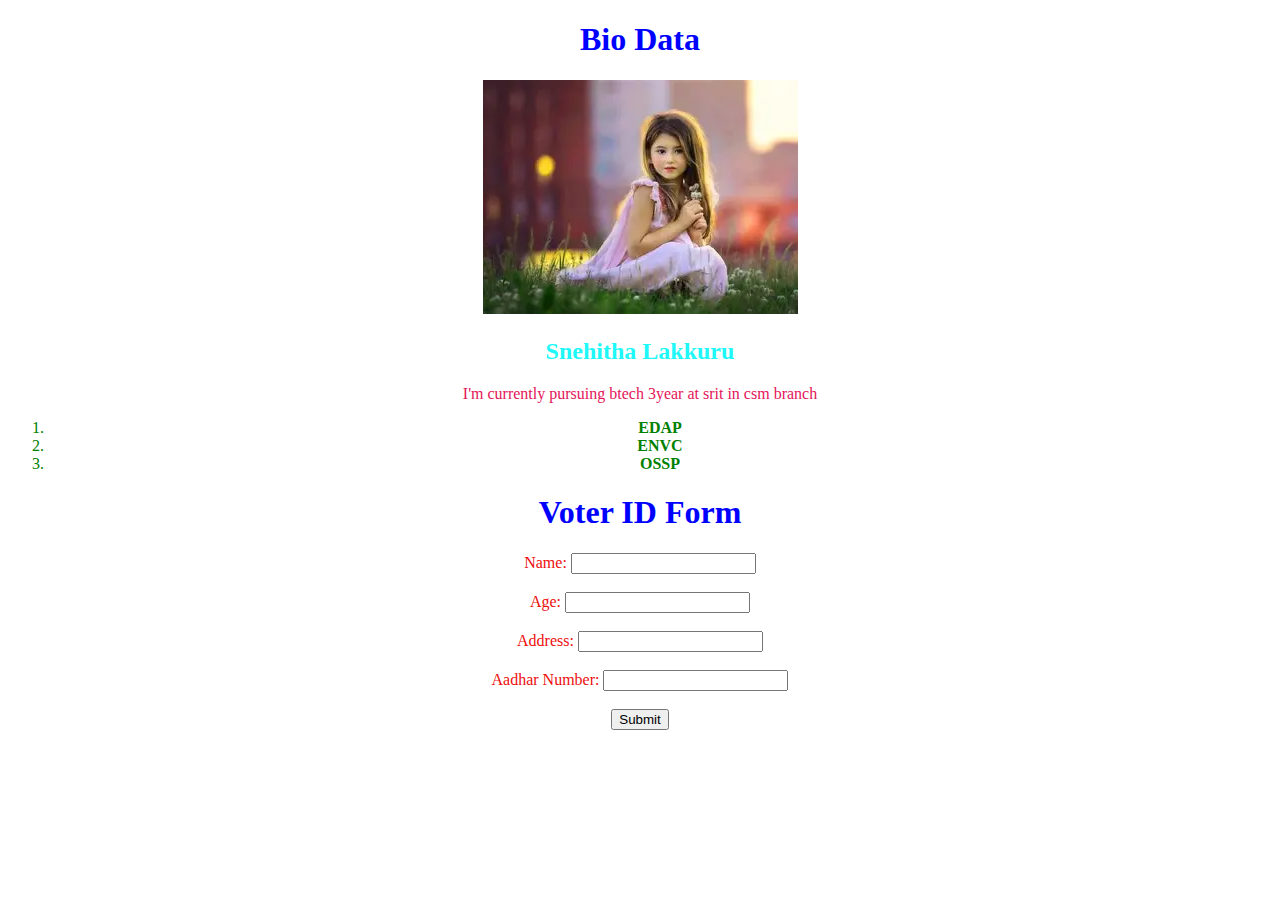
<file: frontend/index.html>
<!DOCTYPE html>
<html lang="en">
<head>
    <meta charset="UTF-8">
    <meta name="viewport" content="width=device-width, initial-scale=1.0">
    <title>Document</title>
    <link rel="stylesheet" href="style.css">
</head>
<body>
    <h1>Bio  Data</h1>
    <img src="../resources/image.jpg" alt="Profile Image">
    <h2>Snehitha Lakkuru</h2>
    <p>I'm currently pursuing btech 3year at srit in csm branch</p>
    <ol>
        <li><strong>EDAP</strong></li>
        <li><strong>ENVC</strong></li>
        <li><strong>OSSP</strong></li>
    </ol>
    <h1>Voter ID Form</h1>
        <form>
            <label for="name">Name:</label>
            <input type="text" id="name" name="name" required><br><br>

            <label for="age">Age:</label>
            <input type="number" id="age" name="age" required><br><br>

            <label for="address">Address:</label>
            <input type="text" id="address" name="address" required><br><br>
            <label for="aadhar">Aadhar Number:</label>
            <input type="text" id="aadhar" name="aadhar" required><br><br>

            <input type="submit" value="Submit">
        </form>

</body>
</html>
</file>
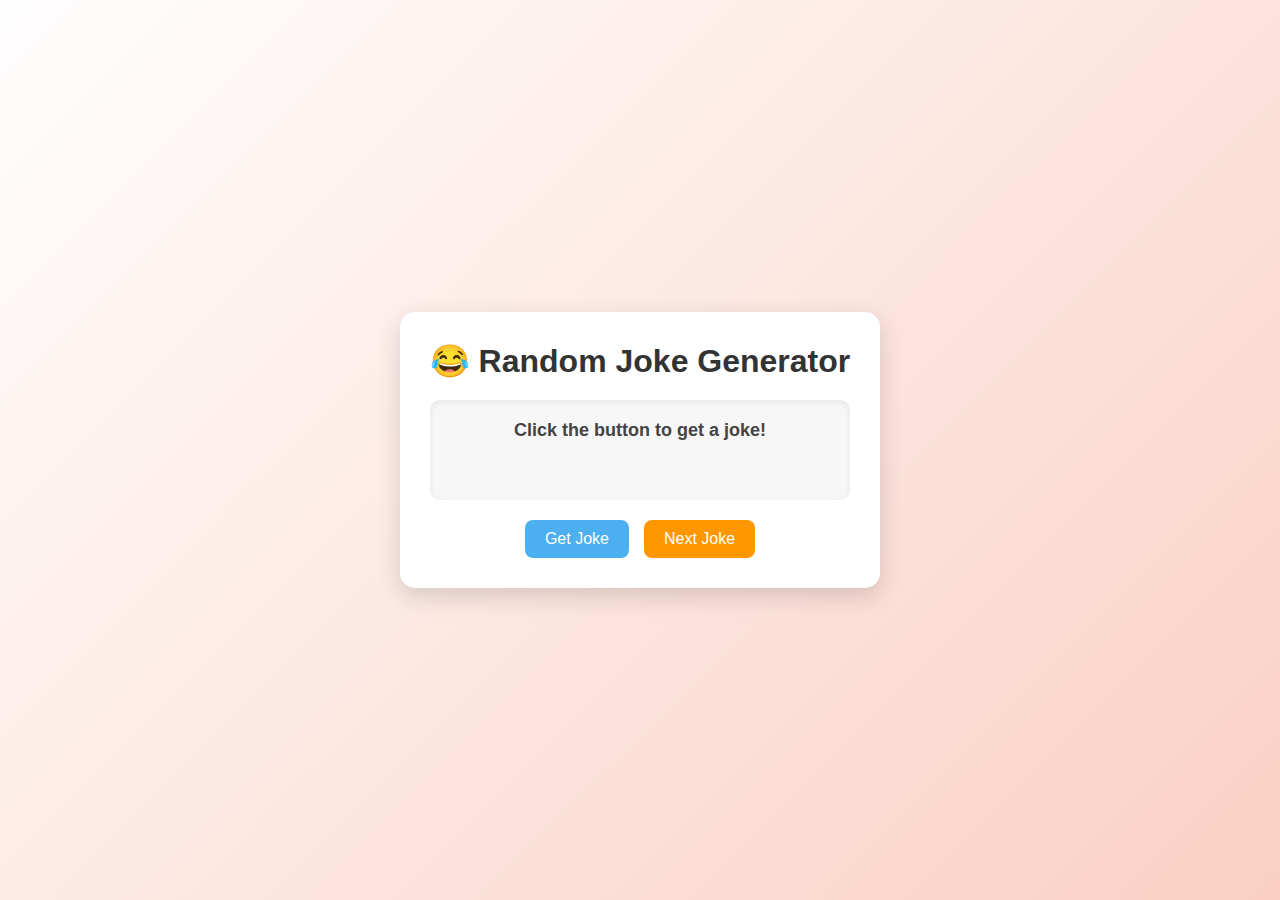
<file: joke/index.html>
<!DOCTYPE html>
<html lang="en">
<head>
  <meta charset="UTF-8">
  <meta name="viewport" content="width=device-width, initial-scale=1.0">
  <title>Random Joke Generator</title>
  <link rel="stylesheet" href="style.css">
</head>
<body>
  <div class="container">
    <h1>😂 Random Joke Generator</h1>
    <div id="joke-box" class="joke-box">
      <p class="setup">Click the button to get a joke!</p>
      <p class="punchline"></p>
    </div>
    <div class="btn-group">
      <button id="getJokeBtn">Get Joke</button>
      <button id="nextJokeBtn" disabled>Next Joke</button>
    </div>
  </div>

  <script src="script.js"></script>
</body>
</html>
</file>
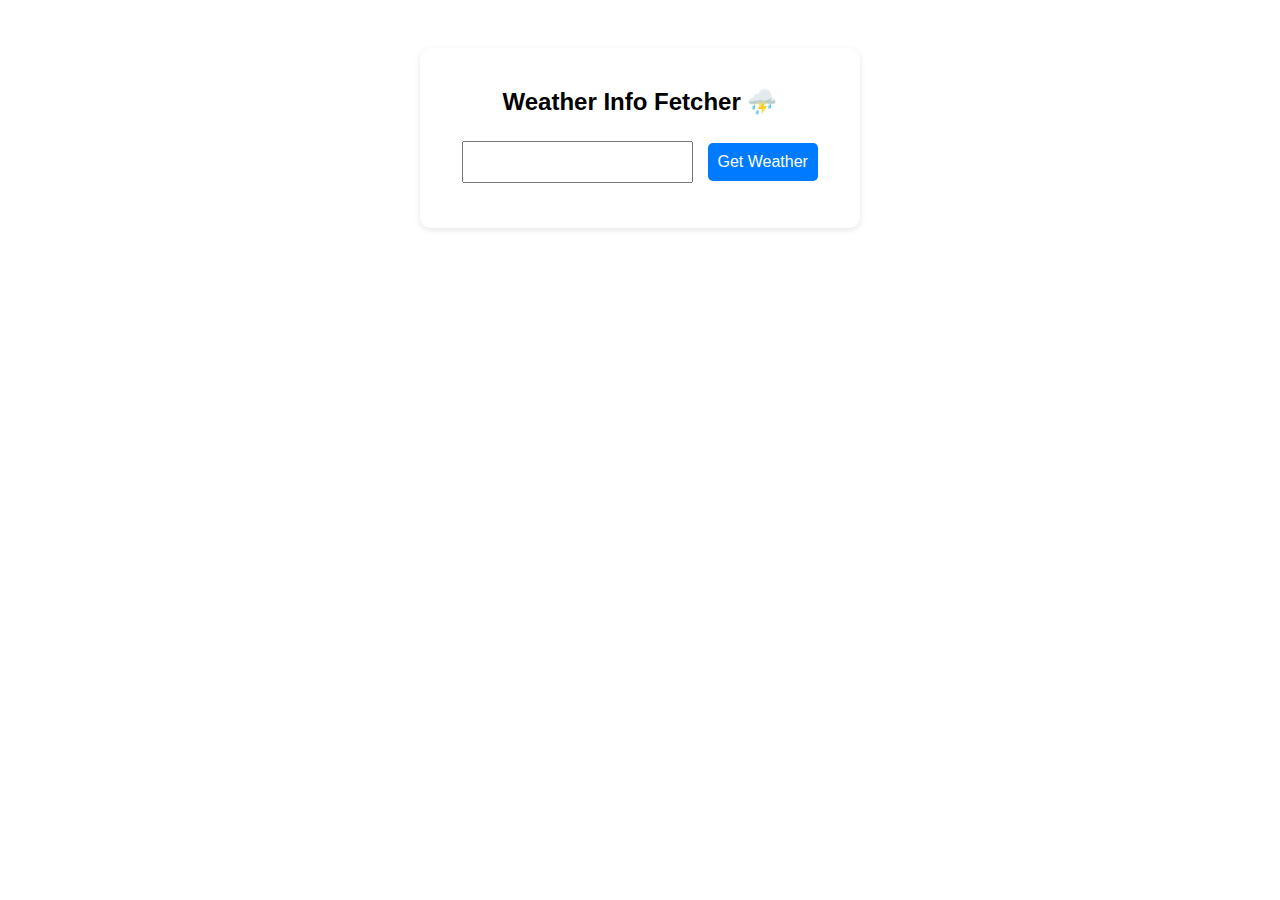
<file: weather/index.html>
<!DOCTYPE html>
<html lang="en">
<head>
    <meta charset="UTF-8">
    <meta name="viewport" content="width=device-width, initial-scale=1.0">
    <title>Ajax and Json</title>
    <link rel="stylesheet" href="style.css">
</head>
<body>
    <section>
        <h2>Weather Info Fetcher ⛈️</h2>
        <input type="text" id="cityInput">
        <button id="fetchWeatherBtn">Get Weather</button>
        <div id="weather"></div>
    </section>
    
    <script src="https://code.jquery.com/jquery-3.6.0.min.js"></script>
    <script src="script.js"></script>
</body>
</html>
</file>
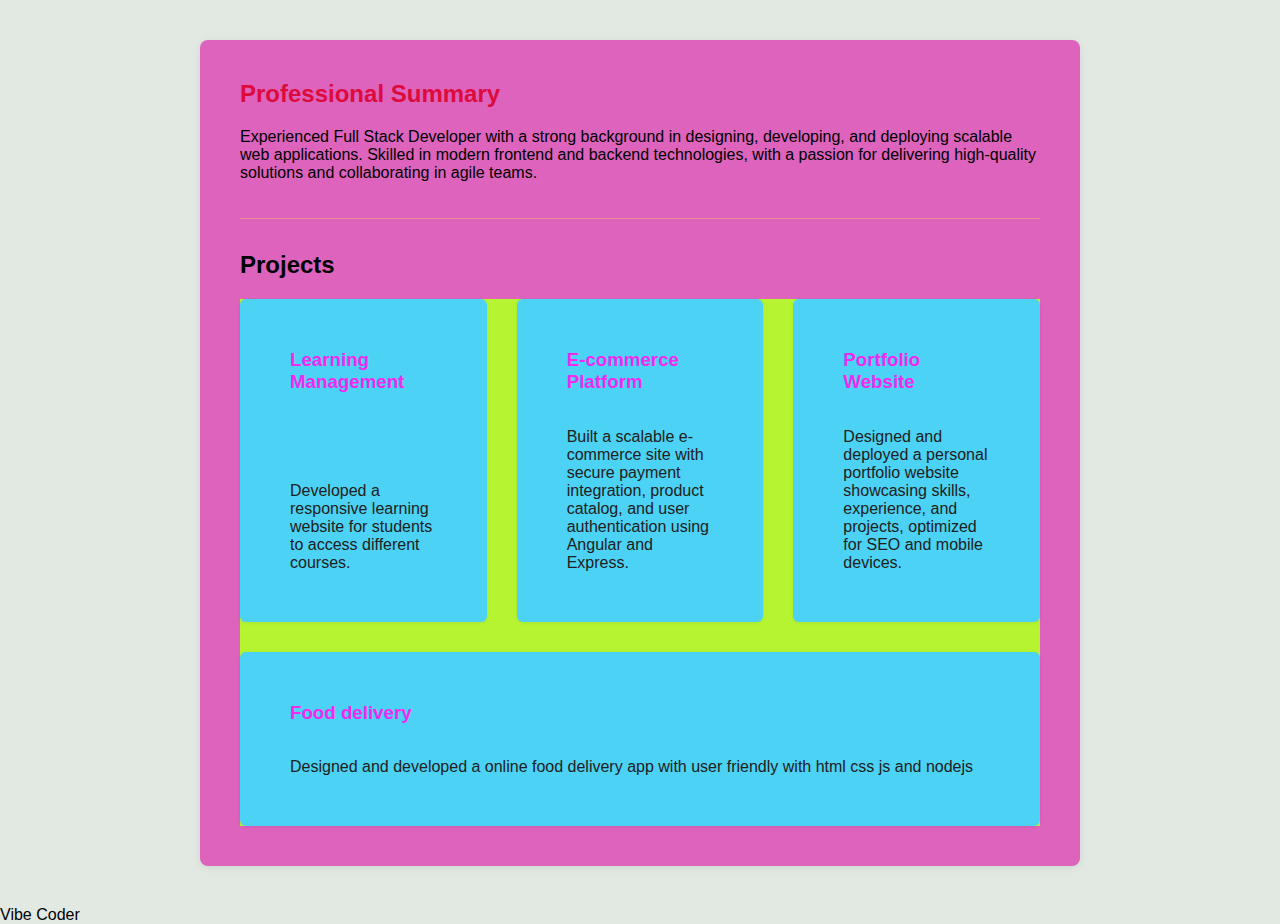
<file: frontend/div.html>
<!DOCTYPE html>
<html lang="en">
<head>
    <meta charset="UTF-8">
    <title>Professional Summary & Projects</title>
    <meta name="viewport" content="width=device-width, initial-scale=1">
    <style>
        body {
            font-family: Arial, sans-serif;
            background: #e2e8e2;
            margin: 0;
            padding: 0;
        }
        .container {
            max-width: 800px;
            margin: 40px auto;
            background: #dd63bc;
            padding: 40px;
            border-radius: 8px;
            box-shadow: 0 2px 8px rgba(0,0,0,0.08);
        }
        .summary {
            margin-bottom: 32px;
            padding-bottom: 20px;
            border-bottom: 1px solid #ef8e8e;
        }
        .summary h2 {
            margin-top: 0;
            color: #dc0b3c;
        }
        .cards {
            display: flex;
            flex-wrap: wrap;
            gap: 30px;
            background-color: rgb(182, 244, 49);
        }
        .card {
            background: #4bd2f4;
            border-radius: 6px;
            box-shadow: 0 1px 4px rgba(0,0,0,0.06);
            padding: 50px;
            flex: 1 1 130px;
            min-width: 130px;
            max-width: 100%;
            display: flex;
            flex-direction: column;
            justify-content: space-between;
        }
        .card h3 {
            margin-top: 0;
            color: #f129f1;
        }
        .card p {
            margin-bottom: 0;
            color: #202020;
        }
        @media (max-width: 700px) {
            .cards {
                flex-direction: column;
            }
        }
    </style>
</head>
<body>
    <div class="container">
        <div class="summary">
            <h2>Professional Summary</h2>
            <p>
                Experienced Full Stack Developer with a strong background in designing, developing, and deploying scalable web applications. Skilled in modern frontend and backend technologies, with a passion for delivering high-quality solutions and collaborating in agile teams.
            </p>
        </div>
        <div>
            <h2>Projects</h2>
            <div class="cards">
                <div class="card">
                    <h3>Learning Management</h3>
                    <p>
                        Developed a responsive learning website for students to access different courses.
                    </p>
                </div>
                <div class="card">
                    <h3>E-commerce Platform</h3>
                    <p>
                        Built a scalable e-commerce site with secure payment integration, product catalog, and user authentication using Angular and Express.
                    </p>
                </div>
                <div class="card">
                    <h3>Portfolio Website</h3>
                    <p>
                        Designed and deployed a personal portfolio website showcasing skills, experience, and projects, optimized for SEO and mobile devices.
                    </p>
                </div>
                <div class="card">
                    <h3>Food delivery</h3>
                    <p>
                        Designed and developed a online food delivery app with user friendly with html css js and nodejs
                    </p>

                </div>
            </div>
        </div>
    </div>
    <span>Vibe Coder</span>
</body>
</html>
</file>
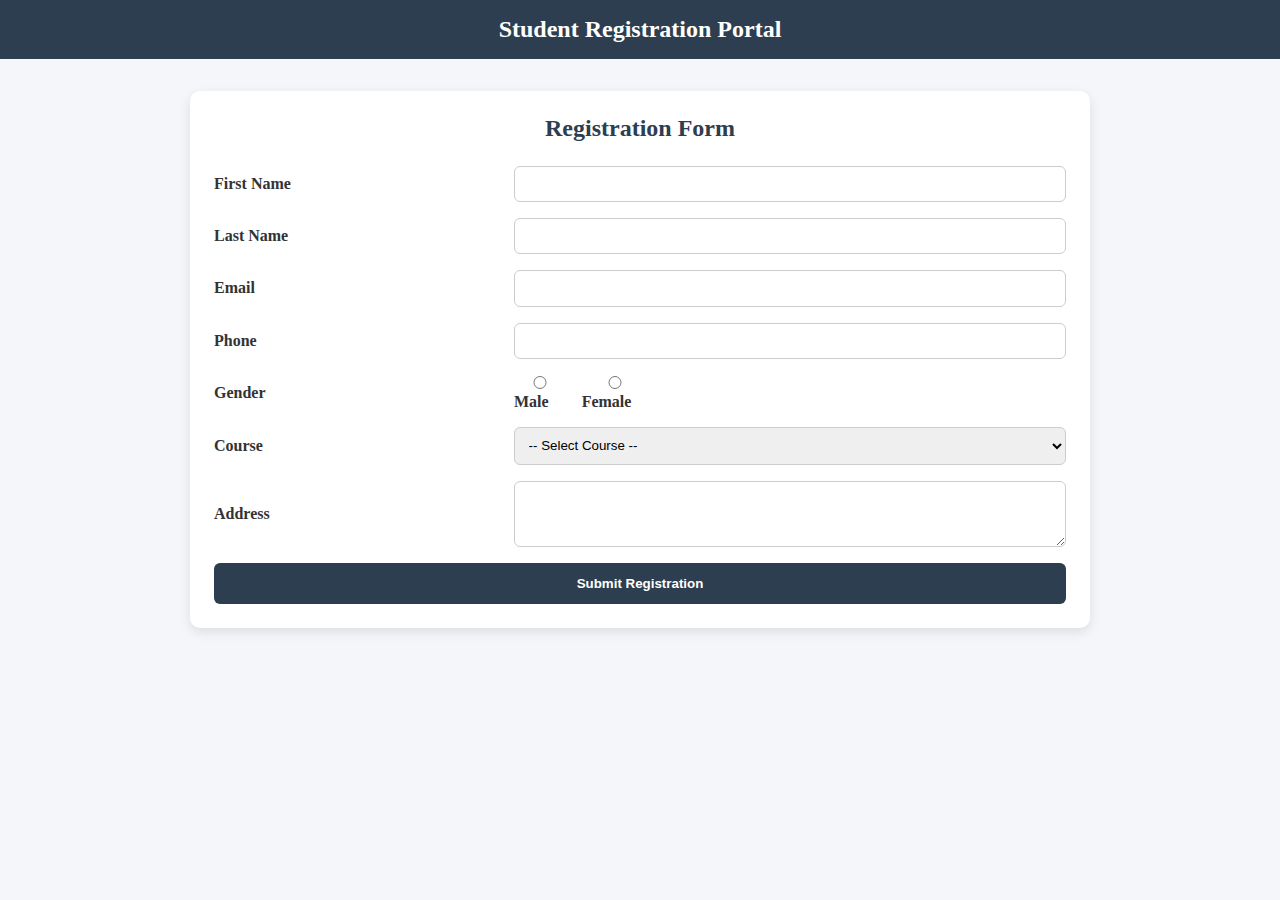
<file: frontend/form.html>
<!DOCTYPE html>
<html lang="en">
<head>
  <meta charset="UTF-8">
  <title>Student Registration Form</title>
  <meta name="viewport" content="width=device-width, initial-scale=1.0">
  <style>
    * {
      box-sizing: border-box;
      margin: 0;
      padding: 0;
    }

    body {
      background: #f4f6f9;
      color: #333;
    }
    header {
      background: #2c3e50;
      color: white;
      padding: 1rem;
      text-align: center;
      font-size: 1.5rem;
      font-weight: bold;
    }
    .container {
      max-width: 900px;
      margin: 2rem auto;
      padding: 1.5rem;
      background: white;
      border-radius: 10px;
      box-shadow: 0 4px 12px rgba(0,0,0,0.1);
    }

    .container h2 {
      text-align: center;
      margin-bottom: 1.5rem;
      color: #2c3e50;
    }
    form {
      display: grid;
      grid-template-columns: 1fr 2fr;
      gap: 1rem 1.5rem;
    }

    label {
      font-weight: bold;
      align-self: center;
    }

    input, select, textarea {
      padding: 0.6rem;
      border: 1px solid #ccc;
      border-radius: 6px;
      width: 100%;
    }

    .gender-options {
      display: flex;
      gap: 1rem;
      align-items: center;
    }
    button {
      grid-column: span 2;
      padding: 0.8rem;
      border: none;
      background: #2c3e50;
      color: white;
      font-weight: bold;
      border-radius: 6px;
      cursor: pointer;
      transition: background 0.3s ease;
    }

    button:hover {
      background: #18bc9c;
    }
    @media (max-width: 700px) {
      form {
        grid-template-columns: 1fr;
      }
      button {
        grid-column: span 1;
      }
    }
  </style>
</head>
<body>

  <header>
    Student Registration Portal
  </header>

  <div class="container">
    <h2>Registration Form</h2>
    <form>
      <label for="fname">First Name</label>
      <input type="text" id="fname" name="fname">

      <label for="lname">Last Name</label>
      <input type="text" id="lname" name="lname">

      <label for="email">Email</label>
      <input type="email" id="email" name="email">

      <label for="phone">Phone</label>
      <input type="tel" id="phone" name="phone" >

      <label>Gender</label>
      <div class="gender-options">
        <label><input type="radio" name="gender" value="Male"> Male</label>
        <label><input type="radio" name="gender" value="Female"> Female</label>
      </div>
      <label for="course">Course</label>
      <select id="course" name="course">
        <option value="">-- Select Course --</option>
        <option value="cs">Computer Science </option>
        <option value="it">Electronics</option>
        <option value="mech">Mechanical</option>
        <option value="civil">Civil</option>
        <option value="elec">Electrical</option>
      </select>
      <label for="address">Address</label>
      <textarea id="address" name="address" rows="3" ></textarea>

      <button type="submit">Submit Registration</button>
    </form>
  </div>

</body>
</html>
</file>
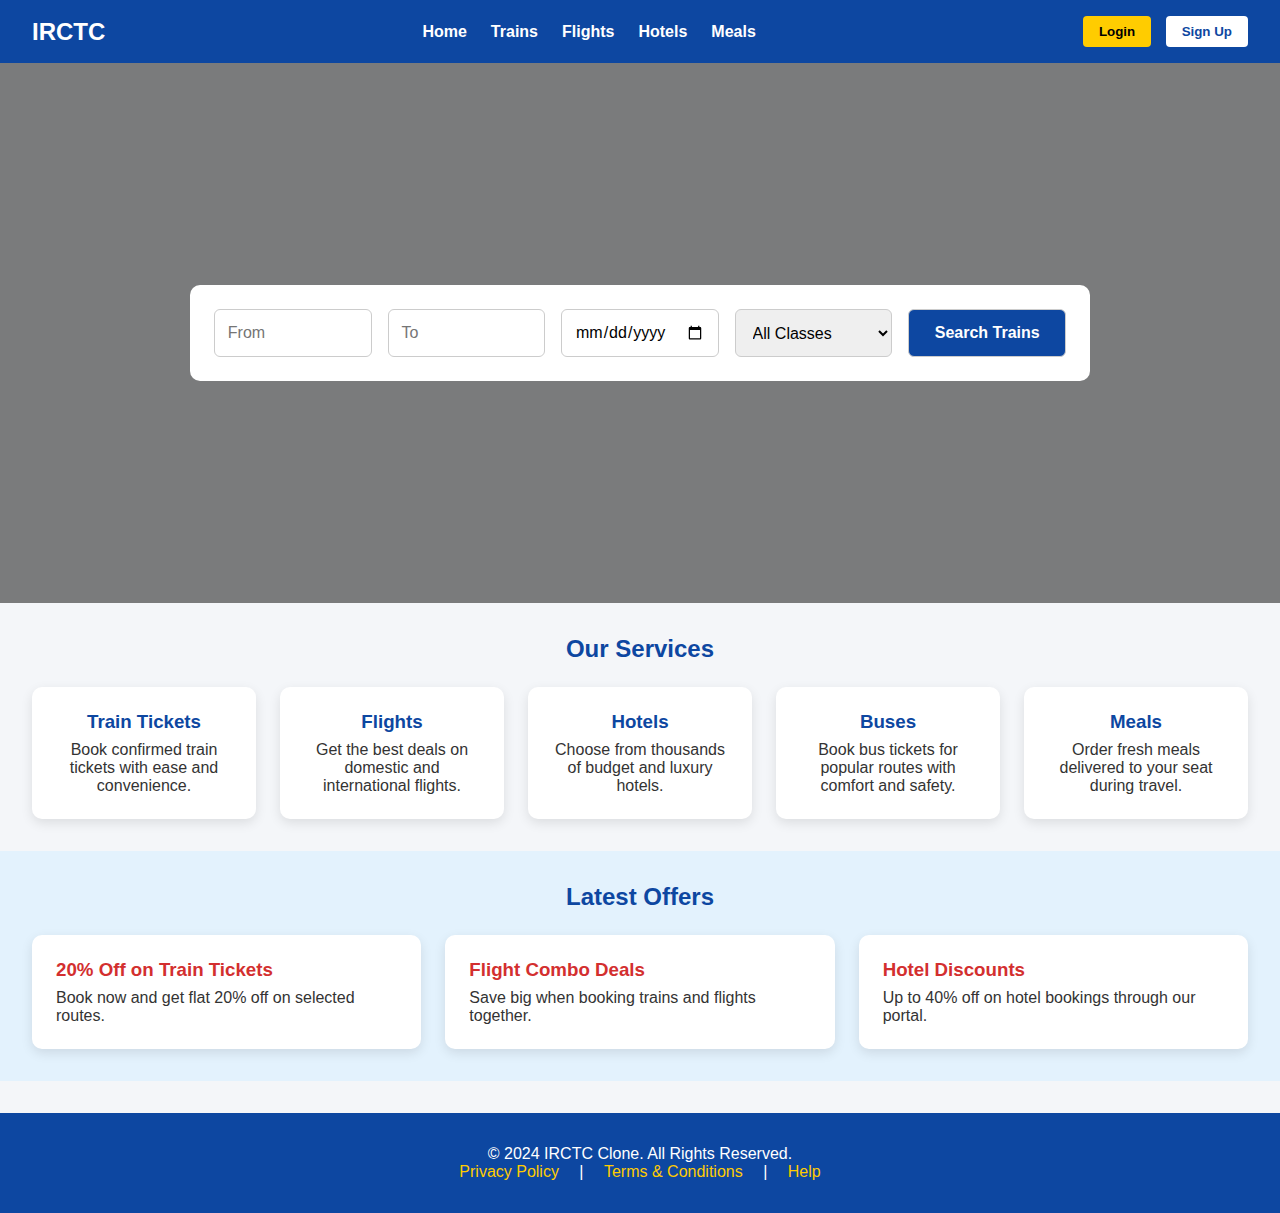
<file: frontend/irctc.html>
<!DOCTYPE html>
<html lang="en">
<head>
  <meta charset="UTF-8">
  <meta name="viewport" content="width=device-width, initial-scale=1.0">
  <title>IRCTC Clone</title>
  <style>
    /* Reset */
    * {
      margin: 0;
      padding: 0;
      box-sizing: border-box;
      font-family: Arial, sans-serif;
    }

    body {
      background: #f4f6f9;
      color: #333;
    }

    /* Header */
    header {
      background: #0d47a1;
      color: white;
      padding: 1rem 2rem;
      display: flex;
      align-items: center;
      justify-content: space-between;
      flex-wrap: wrap;
    }

    header h1 {
      font-size: 1.5rem;
      font-weight: bold;
    }

    nav {
      display: flex;
      gap: 1.5rem;
      flex-wrap: wrap;
    }

    nav a {
      color: white;
      text-decoration: none;
      font-weight: bold;
      transition: color 0.3s;
    }

    nav a:hover {
      color: #ffcc00;
    }

    .auth-buttons button {
      margin-left: 10px;
      padding: 0.5rem 1rem;
      border: none;
      border-radius: 4px;
      font-weight: bold;
      cursor: pointer;
    }

    .login {
      background: #ffcc00;
    }

    .signup {
      background: white;
      color: #0d47a1;
    }

    /* Hero Section */
    .hero {
      background: url('https://images.unsplash.com/photo-1529070538774-1843cb3265df?auto=format&fit=crop&w=1350&q=80') center/cover no-repeat;
      height: 60vh;
      display: flex;
      align-items: center;
      justify-content: center;
      color: white;
      position: relative;
    }

    .hero::after {
      content: "";
      position: absolute;
      inset: 0;
      background: rgba(0,0,0,0.5);
    }

    .search-box {
      position: relative;
      z-index: 2;
      background: white;
      padding: 1.5rem;
      border-radius: 10px;
      display: grid;
      grid-template-columns: repeat(auto-fit, minmax(150px, 1fr));
      gap: 1rem;
      width: 90%;
      max-width: 900px;
    }

    .search-box input, 
    .search-box select, 
    .search-box button {
      padding: 0.8rem;
      border: 1px solid #ccc;
      border-radius: 6px;
      font-size: 1rem;
    }

    .search-box button {
      background: #0d47a1;
      color: white;
      font-weight: bold;
      cursor: pointer;
      transition: background 0.3s;
    }

    .search-box button:hover {
      background: #1565c0;
    }

    /* Services */
    .services {
      padding: 2rem;
      text-align: center;
    }

    .services h2 {
      margin-bottom: 1.5rem;
      color: #0d47a1;
    }

    .service-cards {
      display: grid;
      grid-template-columns: repeat(auto-fit, minmax(180px, 1fr));
      gap: 1.5rem;
    }

    .service-card {
      background: white;
      padding: 1.5rem;
      border-radius: 10px;
      box-shadow: 0 4px 12px rgba(0,0,0,0.1);
      transition: transform 0.3s;
    }

    .service-card:hover {
      transform: translateY(-5px);
    }

    .service-card h3 {
      margin-bottom: 0.5rem;
      color: #0d47a1;
    }

    /* Offers Section */
    .offers {
      padding: 2rem;
      background: #e3f2fd;
    }

    .offers h2 {
      text-align: center;
      margin-bottom: 1.5rem;
      color: #0d47a1;
    }

    .offer-cards {
      display: grid;
      grid-template-columns: repeat(auto-fit, minmax(250px, 1fr));
      gap: 1.5rem;
    }

    .offer-card {
      background: white;
      padding: 1.5rem;
      border-radius: 10px;
      box-shadow: 0 4px 12px rgba(0,0,0,0.1);
    }

    .offer-card h3 {
      color: #d32f2f;
      margin-bottom: 0.5rem;
    }

    /* Footer */
    footer {
      background: #0d47a1;
      color: white;
      padding: 2rem;
      text-align: center;
      margin-top: 2rem;
    }

    footer a {
      color: #ffcc00;
      text-decoration: none;
      margin: 0 1rem;
    }

    footer a:hover {
      text-decoration: underline;
    }
  </style>
</head>
<body>

  <!-- Header -->
  <header>
    <h1>IRCTC </h1>
    <nav>
      <a href="#">Home</a>
      <a href="#">Trains</a>
      <a href="#">Flights</a>
      <a href="#">Hotels</a>
      <a href="#">Meals</a>
    </nav>
    <div class="auth-buttons">
      <button class="login">Login</button>
      <button class="signup">Sign Up</button>
    </div>
  </header>

  <!-- Hero Section -->
  <section class="hero">
    <form class="search-box">
      <input type="text" placeholder="From">
      <input type="text" placeholder="To">
      <input type="date">
      <select>
        <option>All Classes</option>
        <option>AC First Class</option>
        <option>Sleeper</option>
        <option>Second Sitting</option>
      </select>
      <button type="submit">Search Trains</button>
    </form>
  </section>

  <!-- Services Section -->
  <section class="services">
    <h2>Our Services</h2>
    <div class="service-cards">
      <div class="service-card">
        <h3>Train Tickets</h3>
        <p>Book confirmed train tickets with ease and convenience.</p>
      </div>
      <div class="service-card">
        <h3>Flights</h3>
        <p>Get the best deals on domestic and international flights.</p>
      </div>
      <div class="service-card">
        <h3>Hotels</h3>
        <p>Choose from thousands of budget and luxury hotels.</p>
      </div>
      <div class="service-card">
        <h3>Buses</h3>
        <p>Book bus tickets for popular routes with comfort and safety.</p>
      </div>
      <div class="service-card">
        <h3>Meals</h3>
        <p>Order fresh meals delivered to your seat during travel.</p>
      </div>
    </div>
  </section>

  <!-- Offers Section -->
  <section class="offers">
    <h2>Latest Offers</h2>
    <div class="offer-cards">
      <div class="offer-card">
        <h3>20% Off on Train Tickets</h3>
        <p>Book now and get flat 20% off on selected routes.</p>
      </div>
      <div class="offer-card">
        <h3>Flight Combo Deals</h3>
        <p>Save big when booking trains and flights together.</p>
      </div>
      <div class="offer-card">
        <h3>Hotel Discounts</h3>
        <p>Up to 40% off on hotel bookings through our portal.</p>
      </div>
    </div>
  </section>

  <!-- Footer -->
  <footer>
    <p>&copy; 2024 IRCTC Clone. All Rights Reserved.</p>
    <p>
      <a href="#">Privacy Policy</a> | 
      <a href="#">Terms & Conditions</a> | 
      <a href="#">Help</a>
    </p>
  </footer>

</body>
</html>
</file>
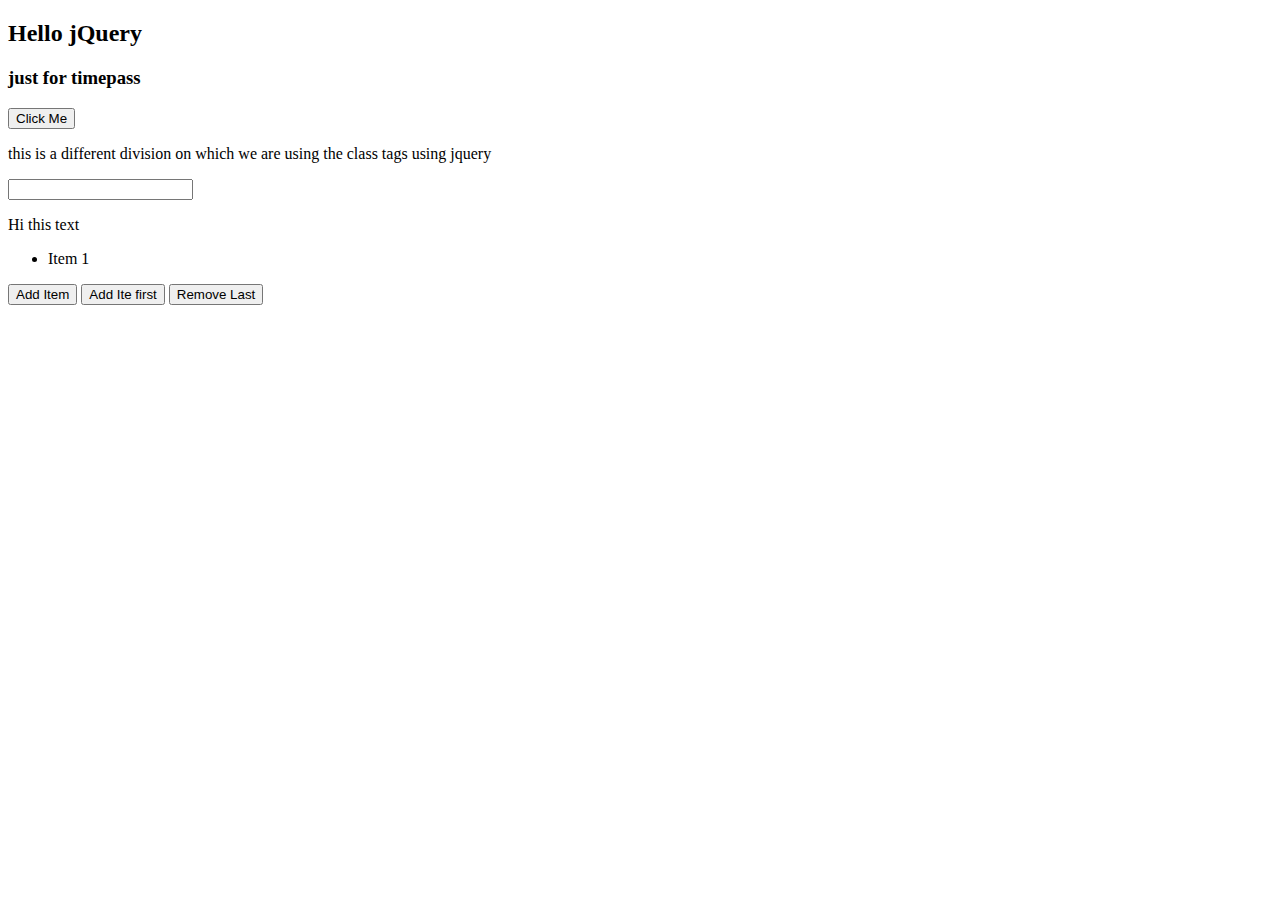
<file: frontend/jquery1.html>
<!DOCTYPE html>
<html>
<head>
  <script src="https://code.jquery.com/jquery-3.6.0.min.js"></script>
</head>
<body>
  <h2>Hello jQuery</h2>
  <h3>just for timepass</h3>
  <button id="btn">Click Me</button>
    <div class="temp">
        <p>this is a different division
            on which we are using the class tags using jquery
        </p>
    </div>
    <input type="text" id="myInput">
<p id="output">Hi this text</p>
<ul id="list">
  <li>Item 1</li>
</ul>
<button id="add">Add Item</button>
<button id="addf">Add Ite first</button>
<button id="remove">Remove Last</button>


  <script>
    $(document).ready(function(){
      $("#btn").click(function(){
        $("h2").text("Button Clicked!");
        $("h3").text("Button Clicked! Duplicate");
        $(".temp").css("background-color", "yellow");
        $("p").css("font-weight", "bold");
      });



    $("#add").click(function(){
      $("#list").append("<li>New Item appended from script</li>");
    });
    $("#addf").click(function(){
      $("#list").prepend("<li>New Item prepended from script</li>");
    });
    $("#remove").click(function(){
      $("#list li:first").remove();
    });
 

      $("#myInput").keydown(function(){
      let val = $("#myInput").val();
      $("#output").text(val);
    });
      $("#btn").dblclick(function(){
        $("h2").text("Button Clicked Twice!");
        $("h3").text("Button Clicked! Twice Duplicate");
        $(".temp").css("background-color", "orange");
        $("p").css("font-weight", "calibri");
      });
      $("#btn").hover(function(){
        $("h2").text("Button Clicked but Hovered!");
        $("h3").text("Button  and Hovered! Duplicate");
        $(".temp").css("background-color", "cyan");
        $("p").css("font-weight", "italic");
      });
    });
  </script>
</body>
</html>
</file>
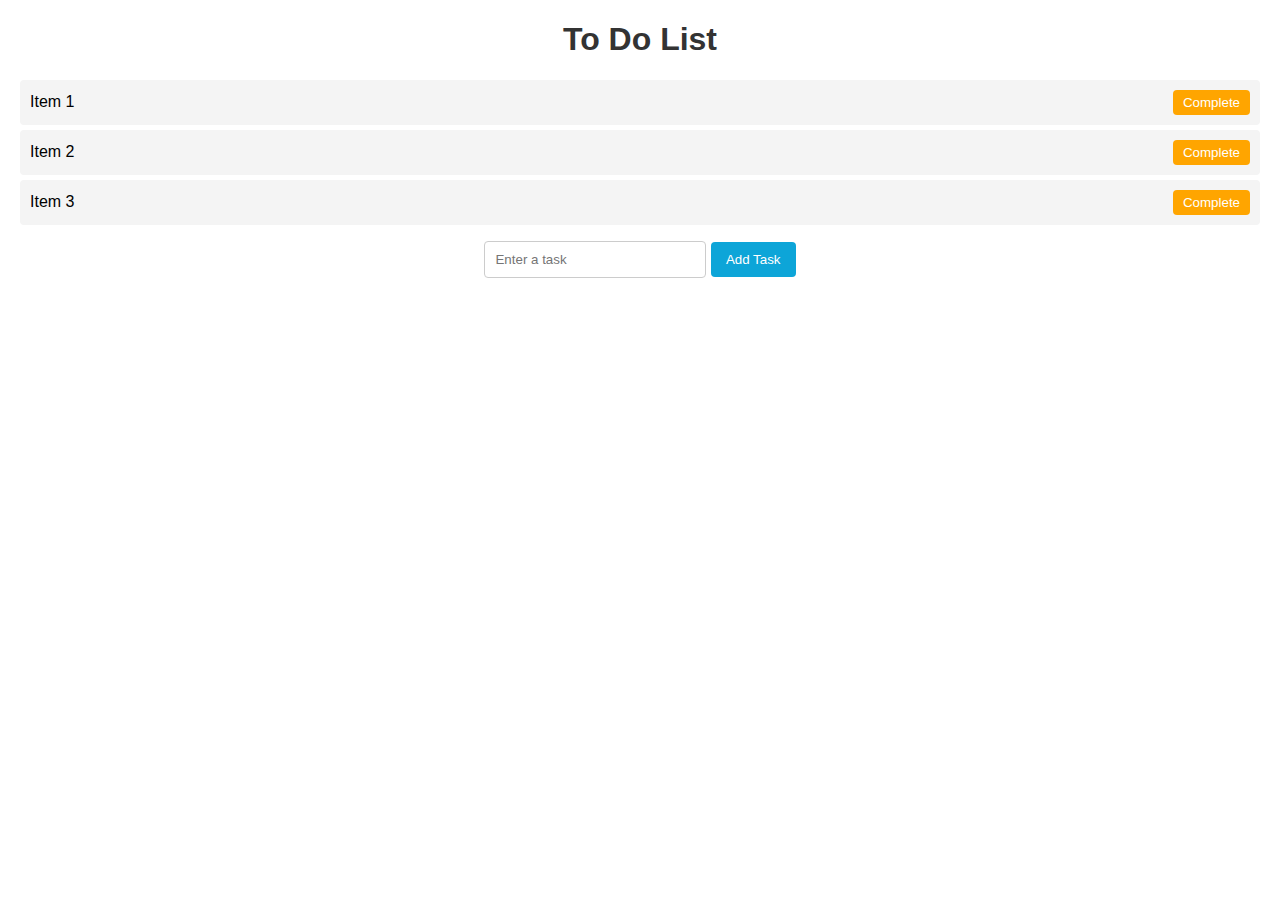
<file: frontend/jquery2.html>
<!DOCTYPE html>
<html lang="en">
<head>
    <script src="https://code.jquery.com/jquery-3.6.0.min.js"></script>
    <meta charset="UTF-8">
    <meta name="viewport" content="width=device-width, initial-scale=1.0">
    <title>Document</title>
    <style>
        body {
            font-family: Arial, sans-serif;
            margin: 20px;
            text-align: center;
        }
        h1 {
            color: #333;
        }
        ul {
            list-style-type: none;
            padding: 0;
        }
        li {
            background: #f4f4f4;
            margin: 5px 0;
            padding: 10px;
            border-radius: 4px;
            display: flex;
            justify-content: space-between;
            align-items: center;
            transition: background 0.5s ease;
        }
        input[type="text"] {
            padding: 10px;
            width: 200px;
            border: 1px solid #ccc;
            border-radius: 4px;
        }
        button {
            padding: 10px 15px;
            background: rgb(13, 165, 216);
            color: white;
            border: none;
            border-radius: 4px;
            cursor: pointer;
        }
        button:hover {
            background: blue;
        }
        .complete-btn {
            background: orange;
            margin-left: 10px;
            padding: 5px 10px;
        }
        .complete-btn:hover {
            background: darkorange;
        }
        .completed {
            background: yellow !important;
        }
        #undo {
            margin-top: 20px;
            display: none;
            background: green;
        }
        #undo:hover {
            background: darkgreen;
        }
    </style>
</head>
<body>
    <h1>To Do List</h1>
    <ul id="list">
        <li>Item 1 <button class="complete-btn">Complete</button></li>
        <li>Item 2 <button class="complete-btn">Complete</button></li>
        <li>Item 3 <button class="complete-btn">Complete</button></li>
    </ul>
    <input type="text" id="myInput" placeholder="Enter a task">
    <button id="add">Add Task</button>
    <br>
    <button id="undo">Undo</button>

    <script>
        $(document).ready(function(){
            let lastRemoved = null; // store last removed task
            // Add new task with Complete button
            $("#add").click(function(){
                let task=$("#myInput").val().trim();
                if(task){
                    $("#list").append("<li>" + task + " <button class='complete-btn'>Complete</button></li>");
                    $("#myInput").val("");
                }
            });

            // Handle Complete button click (highlight then remove)
            $(document).on("click", ".complete-btn", function(){
                let item = $(this).parent();
                item.addClass("completed"); // turn yellow
                setTimeout(function(){
                    lastRemoved = item.detach(); // remove after delay
                    $("#undo").show(); // show undo button
                }, 500);
            });

            // Undo button restores last removed task
            $("#undo").click(function(){
                if(lastRemoved){
                    $("#list").append(lastRemoved);
                    lastRemoved.removeClass("completed"); // reset background
                    lastRemoved = null;
                    $("#undo").hide(); // hide undo button
                }
            });
        });
    </script>
</body>
</html>
</file>
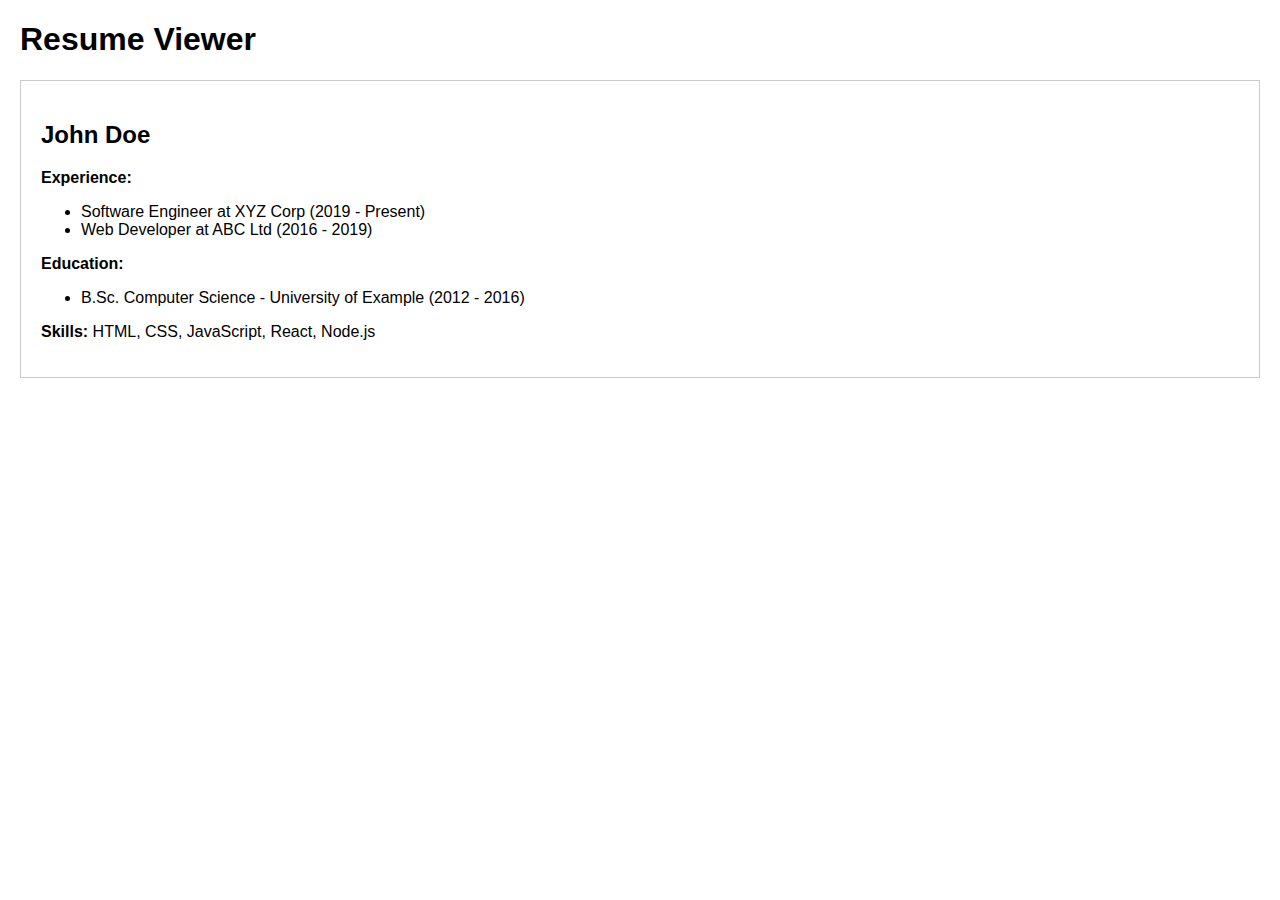
<file: frontend/resume.html>
<!DOCTYPE html>
<html lang="en">
<head>
  <meta charset="UTF-8">
  <title>Resume Viewer</title>
  <style>
    body {
      font-family: Arial, sans-serif;
      margin: 20px;
    }
    .resume {
      border: 1px solid #ccc;
      padding: 20px;
      margin-bottom: 20px;
      max-height: 300px;
      overflow-y: auto;
    }
    .hidden {
      display: none;
    }
    form {
      border: 1px solid #ccc;
      padding: 15px;
      max-width: 400px;
    }
    label {
      display: block;
      margin-top: 10px;
    }
    input, button {
      width: 100%;
      padding: 8px;
      margin-top: 5px;
    }
    #thankYou {
      border: 1px solid #4CAF50;
      background: #E8F5E9;
      color: #2E7D32;
      padding: 15px;
      margin-top: 20px;
      max-width: 400px;
      display: none;
    }
  </style>
</head>
<body>

  <h1>Resume Viewer</h1>

  <!-- Resume Section -->
  <div id="resume" class="resume">
    <h2>John Doe</h2>
    <p><strong>Experience:</strong></p>
    <ul>
      <li>Software Engineer at XYZ Corp (2019 - Present)</li>
      <li>Web Developer at ABC Ltd (2016 - 2019)</li>
    </ul>
    <p><strong>Education:</strong></p>
    <ul>
      <li>B.Sc. Computer Science - University of Example (2012 - 2016)</li>
    </ul>
    <p><strong>Skills:</strong> HTML, CSS, JavaScript, React, Node.js</p>
  </div>

  <!-- Form Section -->
  <div id="formContainer" class="hidden">
    <h2>Submit Your Details</h2>
    <form id="contactForm" action="https://formspree.io/f/your-form-id" method="POST">
      <label for="name">Your Name</label>
      <input type="text" name="name" required>

      <label for="email">Your Email</label>
      <input type="email" name="email" required>

      <button type="submit">Submit</button>
    </form>
    <div id="thankYou">✅ Thank you! Your details have been submitted.</div>
  </div>

  <script>
    const formContainer = document.getElementById("formContainer");
    const form = document.getElementById("contactForm");
    const thankYou = document.getElementById("thankYou");

    // Always show form after 5 seconds
    setTimeout(() => {
      formContainer.classList.remove("hidden");
    }, 5000);

    // Handle form submission
    form.addEventListener("submit", async function (e) {
      e.preventDefault();
      const formData = new FormData(form);

      try {
        const response = await fetch(form.action, {
          method: "POST",
          body: formData,
          headers: { "Accept": "application/json" }
        });

        if (response.ok) {
          form.style.display = "none";
          thankYou.style.display = "block";
        } else {
          thankYou.style.display = "block";
          thankYou.textContent = "❌ Oops! Something went wrong.";
        }
      } catch (error) {
        thankYou.style.display = "block";
        thankYou.textContent = "⚠️ Network error. Please try again.";
      }
    });
  </script>

</body>
</html>
</file>
<file: frontend/style.css>
h1{
    color:blue;
    text-align:center;

}
body{
    text-align: center;
}
ol{
    text-align: center;
}
li{
    color: green;
    text-align: center;
}
p{
    color: rgb(228, 20, 89);
}
h2{
    color:rgb(30, 248, 248);
}
form{
    text-align: center;
    color:rgb(237, 13, 13);
}
</file>
<file: weather/style.css>
body{
    font-family: Arial,sans-serif;
    text-align: center;
    padding: 20px;
    background: white;
}

h1{
    color:#333;
}

section{
    background: white;
    padding:20px;
    margin:20px auto;
    border-radius: 10px;
    max-width: 400px;
    box-shadow:0 2px 6px rgba(0,0,0,0.1);
}
input, button{
    padding:10px;
    margin:5px;
    font-size: 16px;
}

button{
    background:#007bff;
    color:white;
    border:none;
    border-radius: 5px;
    cursor:pointer;
}
button:hover{
    background:blue;
}

#weather{
    margin-top:20px;
    font-size: 18px;
}
</file>
<file: joke/style.css>
/* Reset */
* {
  margin: 0;
  padding: 0;
  box-sizing: border-box;
  font-family: "Segoe UI", Tahoma, Geneva, Verdana, sans-serif;
}

/* Body */
body {
  background: linear-gradient(135deg, #fffefe, #fad0c4);
  min-height: 100vh;
  display: flex;
  justify-content: center;
  align-items: center;
}

/* Container */
.container {
  background: #fff;
  padding: 30px;
  border-radius: 15px;
  box-shadow: 0 8px 25px rgba(0, 0, 0, 0.15);
  max-width: 500px;
  text-align: center;
}

/* Heading */
.container h1 {
  color: #333;
  margin-bottom: 20px;
}

/* Joke Box */
.joke-box {
  background: #f7f7f7;
  padding: 20px;
  border-radius: 10px;
  min-height: 100px;
  margin-bottom: 20px;
  box-shadow: inset 0 2px 6px rgba(0, 0, 0, 0.08);
}

.joke-box .setup {
  font-size: 18px;
  font-weight: bold;
  color: #444;
  margin-bottom: 10px;
}

.joke-box .punchline {
  font-size: 16px;
  font-style: italic;
  color: #666;
}

/* Buttons */
.btn-group {
  display: flex;
  justify-content: center;
  gap: 15px;
}

button {
  padding: 10px 20px;
  font-size: 16px;
  border: none;
  border-radius: 8px;
  cursor: pointer;
  transition: 0.3s ease;
}

#getJokeBtn {
  background: #4cafef;
  color: #fff;
}

#getJokeBtn:hover {
  background: #2196f3;
}

#nextJokeBtn {
  background: #ff9800;
  color: #fff;
}

#nextJokeBtn:hover {
  background: #e68900;
}

button:disabled {
  background: #ccc;
  cursor: not-allowed;
}
</file>
